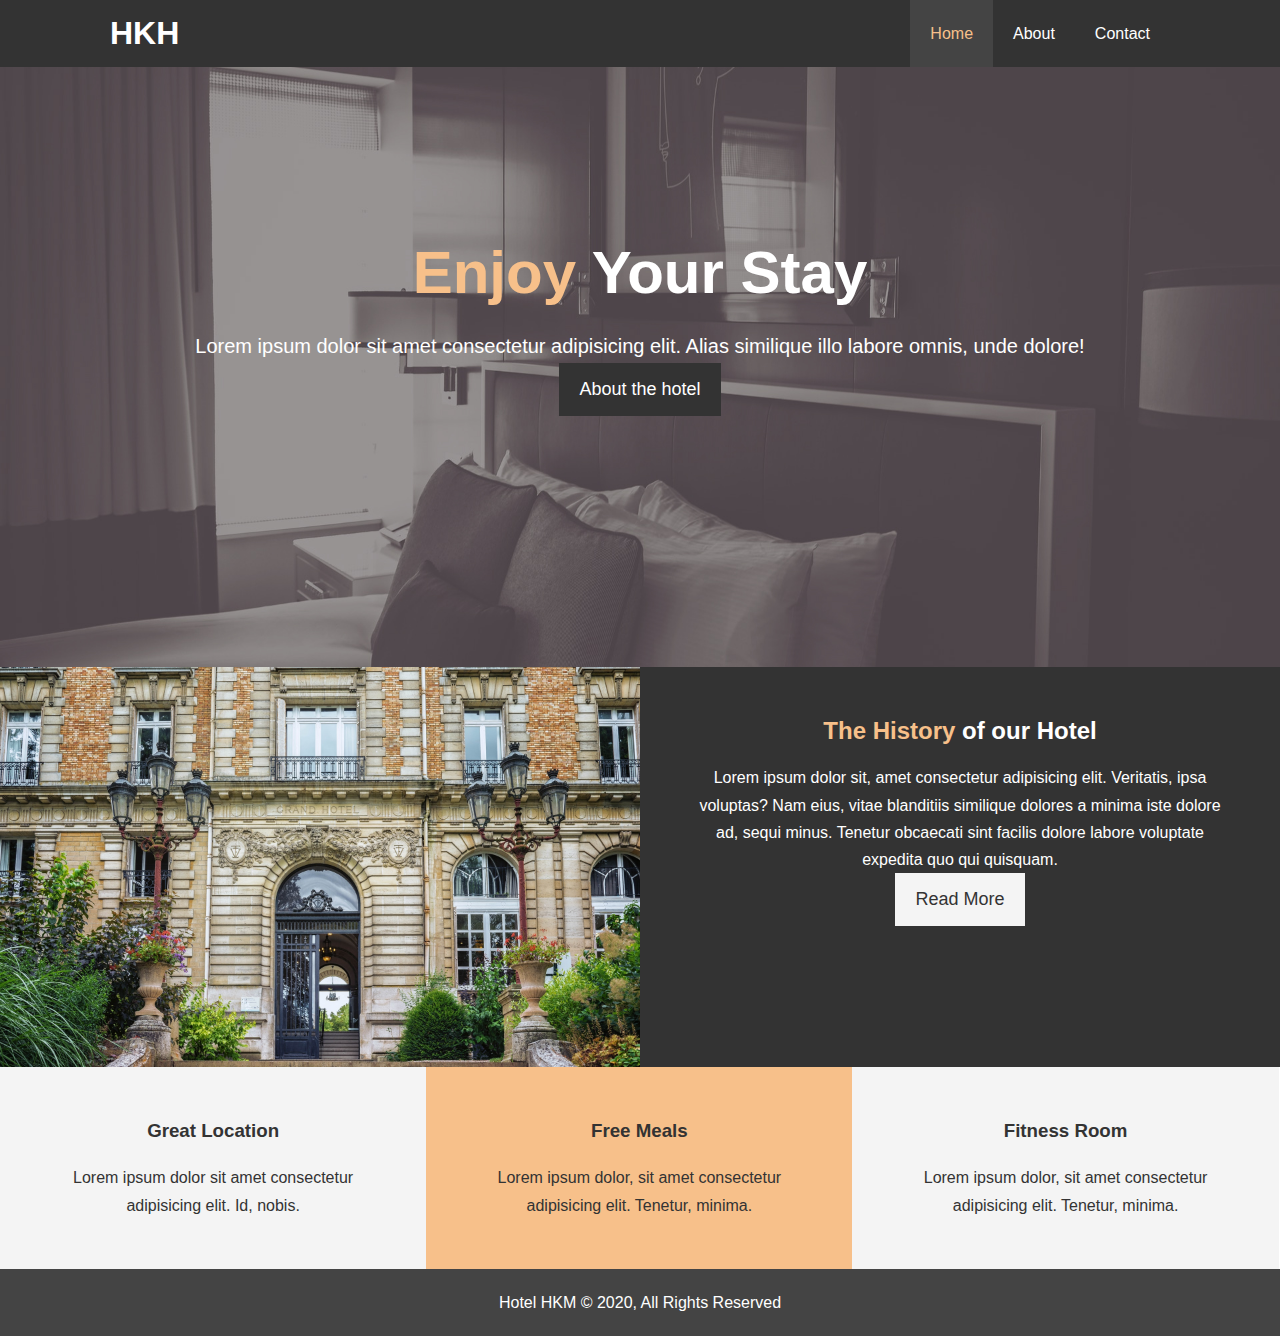
<file: index.html>
<!DOCTYPE html>
<html lang="en">

<head>
    <meta charset="UTF-8">
    <meta name="viewport" content="width=device-width, initial-scale=1.0">
    <meta name="description" content="Welcome to the best hotel">
    <meta name="keywords" content="hotel, charlotte, north carolina">
    <title>Hotel Kojiro</title>
    <link rel="stylesheet" type="text/css" href="css/style.css" />
    <link rel="stylesheet" href="https://use.fontawesome.com/releases/v5.6.1/css/all.css" integrity="sha384-gfdkjb5BdAXd+lj+gudLWI+BXq4IuLW5IT+brZEZsLFm++aCMlF1V92rMkPaX4PP" crossorigin="anonymous">
</head>

<body>
    <header>
        <nav id="navbar">
            <div class="container">
                <h1 class="logo"><a href="index.html">HKH</a></h1>
                <ul>
                    <li><a class="current" href="index.html">Home</a></li>
                    <li><a href="about.html">About</a></li>
                    <li><a href="contact.html">Contact</a></li>
                </ul>
            </div>
        </nav>
        <div class="showcase">
            <div class="container">
                <div class="showcase-content">
                    <h1><span class="text-primary">Enjoy</span> Your Stay</h1>
                    <p class="lead">Lorem ipsum dolor sit amet consectetur adipisicing elit. Alias similique illo labore omnis, unde dolore!</p>
                    <a class="btn" href="about.html">About the hotel</a>
                </div>
            </div>
        </div>
    </header>

    <section id="home-info" class="bg-dark">
        <div class="info-img"></div>
        <div class="info-content"><h2><span class="text-primary">The History</span> of our Hotel</h2>
            <p>Lorem ipsum dolor sit, amet consectetur adipisicing elit. Veritatis, ipsa voluptas? Nam eius,   
                vitae blanditiis similique dolores a minima iste dolore ad, sequi minus. Tenetur obcaecati sint facilis
                dolore labore voluptate expedita quo qui quisquam.</p>
            <a href="about.html" class="btn btn-light">Read More</a>
        </div>
    </section>

    <section id="features"> 
        <div class="box bg-light">
            <i class="fas fa-hotel fa-3x"></i>
            <h3>Great Location</h3>
            <p>Lorem ipsum dolor sit amet consectetur adipisicing elit. Id, nobis.</p>
        </div>
        <div class="box bg-primary">
            <i class="fas fa-utensils fa-3x"></i>
            <h3>Free Meals</h3>
            <p>Lorem ipsum dolor, sit amet consectetur adipisicing elit. Tenetur, minima.
            </p>
        </div>
        <div class="box bg-light">
            <i class="fas fa-dumbbell fa-3x"></i>
            <h3>Fitness Room</h3>
            <p>Lorem ipsum dolor, sit amet consectetur adipisicing elit. Tenetur, minima.
            </p>
        </div>
    </section>

    <div class="clr"></div>

    <footer id="main-footer">
        <p>Hotel HKM &copy; 2020, All Rights Reserved</p>
    </footer>

</body>

</html>
</file>
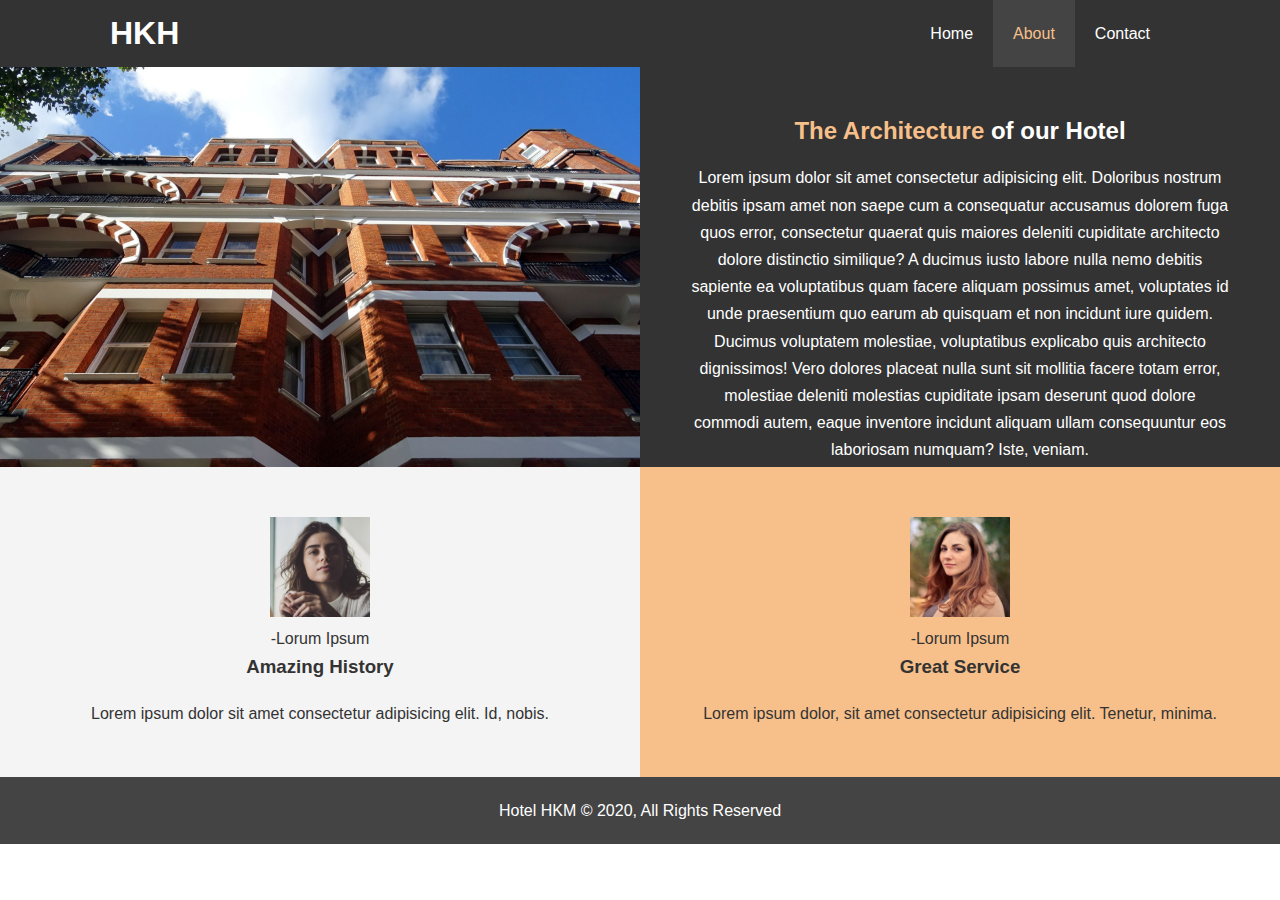
<file: about.html>
<!DOCTYPE html>
<html lang="en">

<head>
    <meta charset="UTF-8">
    <meta name="viewport" content="width=device-width, initial-scale=1.0">
    <meta name="description" content="Welcome to the best hotel">
    <meta name="keywords" content="hotel, charlotte, north carolina">
    <title>Hotel Kojiro</title>
    <link rel="stylesheet" type="text/css" href="css/style.css" />
    <link rel="stylesheet" href="https://use.fontawesome.com/releases/v5.6.1/css/all.css" integrity="sha384-gfdkjb5BdAXd+lj+gudLWI+BXq4IuLW5IT+brZEZsLFm++aCMlF1V92rMkPaX4PP" crossorigin="anonymous">
</head>

<body>
    <header>
        <nav id="navbar">
            <div class="container">
                <h1 class="logo"><a href="index.html">HKH</a></h1>
                <ul>
                    <li><a href="index.html">Home</a></li>
                    <li><a class="current" href="about.html">About</a></li>
                    <li><a href="contact.html">Contact</a></li>
                </ul>
            </div>
        </nav>
    </header>


    
    <section id="home-info" class="bg-dark">
        <div class="about-img"></div>
        <div class="info-content"><h2><span class="text-primary">The Architecture</span> of our Hotel</h2>
            <p>Lorem ipsum dolor sit amet consectetur adipisicing elit. Doloribus nostrum debitis ipsam amet non saepe cum a consequatur accusamus dolorem fuga quos error, consectetur quaerat quis maiores deleniti cupiditate architecto dolore distinctio similique? A ducimus iusto labore nulla nemo debitis sapiente ea voluptatibus quam facere aliquam possimus amet, voluptates id unde praesentium quo earum ab quisquam et non incidunt iure quidem. Ducimus voluptatem molestiae, voluptatibus explicabo quis architecto dignissimos! Vero dolores placeat nulla sunt sit mollitia facere totam error, molestiae deleniti molestias cupiditate ipsam deserunt quod dolore commodi autem, eaque inventore incidunt aliquam ullam consequuntur eos laboriosam numquam? Iste, veniam.</p>
        </div>
    </section>

    <section id="features"> 
        <div class="box-about bg-light">
            <img class="profile-photo" src="../img/person-2.jpg">
            <p>-Lorum Ipsum</p>
            <h3>Amazing History</h3>
            <p>Lorem ipsum dolor sit amet consectetur adipisicing elit. Id, nobis.</p>
        </div>
        <div class="box-about bg-primary">
            <img class="profile-photo" src="../img/person-1.jpg">
            <p>-Lorum Ipsum</p>
            <h3>Great Service</h3>
            <p>Lorem ipsum dolor, sit amet consectetur adipisicing elit. Tenetur, minima.
            </p>
        </div>
    </section>

    <div class="clr"></div>

    <footer id="main-footer">
        <p>Hotel HKM &copy; 2020, All Rights Reserved</p>
    </footer>

</body>

</html>
</file>
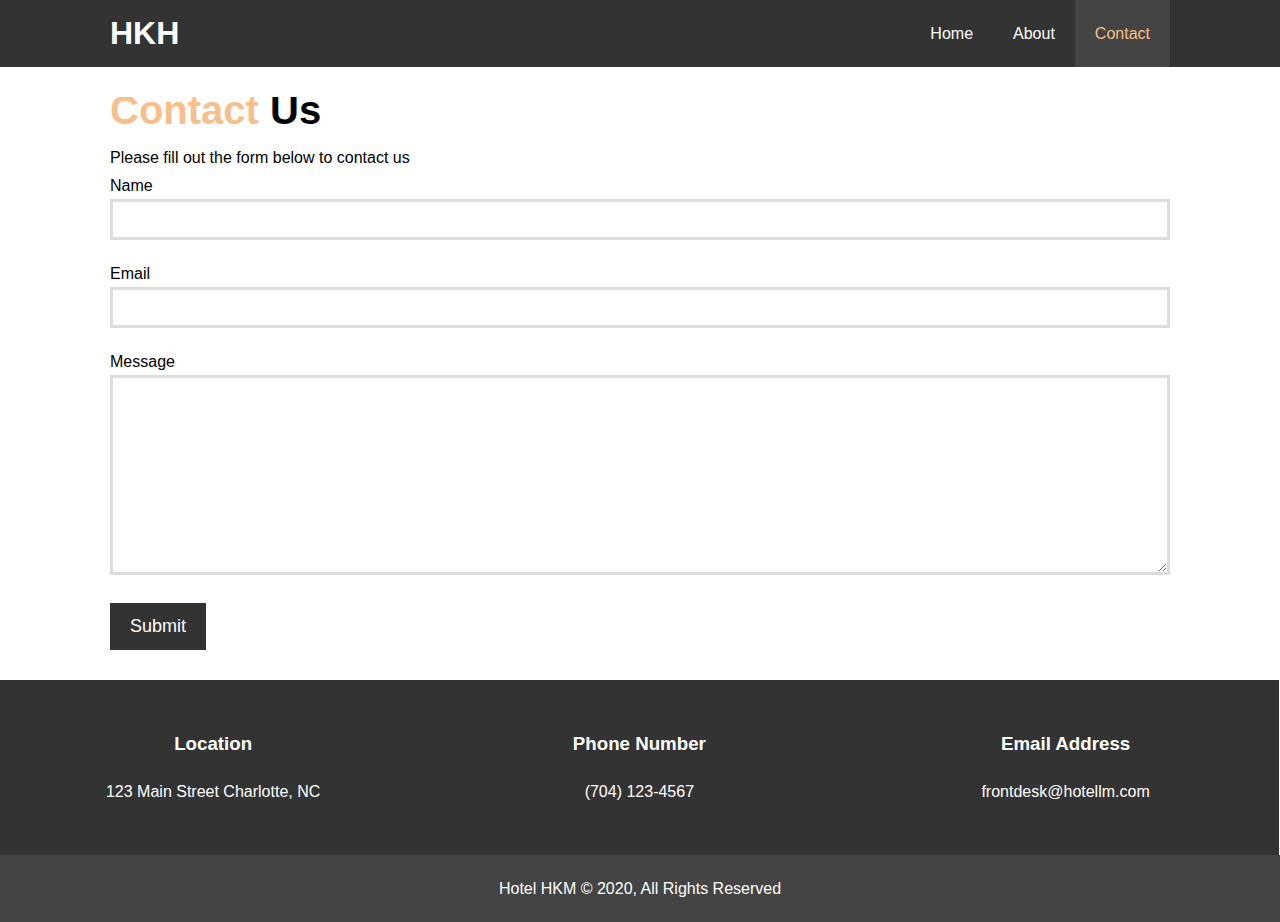
<file: contact.html>
<!DOCTYPE html>
<html lang="en">

<head>
    <meta charset="UTF-8">
    <meta name="viewport" content="width=device-width, initial-scale=1.0">
    <meta name="description" content="Welcome to the best hotel">
    <meta name="keywords" content="hotel, charlotte, north carolina">
    <title>Hotel Kojiro Contact</title>
    <link rel="stylesheet" type="text/css" href="css/style.css" />
    <link rel="stylesheet" href="https://use.fontawesome.com/releases/v5.6.1/css/all.css"
        integrity="sha384-gfdkjb5BdAXd+lj+gudLWI+BXq4IuLW5IT+brZEZsLFm++aCMlF1V92rMkPaX4PP" crossorigin="anonymous">
</head>

<body>
    <header>
        <nav id="navbar">
            <div class="container">
                <h1 class="logo"><a href="index.html">HKH</a></h1>
                <ul>
                    <li><a href="index.html">Home</a></li>
                    <li><a href="about.html">About</a></li>
                    <li><a class="current" href="contact.html">Contact</a></li>
                </ul>
            </div>
        </nav>

    </header>

    <section id="contact-form" class="py-3">
        <div class="container">
            <form action="/destination">
                <h1 class="l-heading"><span class="text-primary">Contact</span> Us</h1>
                <p>Please fill out the form below to contact us</p>
                <div class="form-group">
                    <label for="name">Name</label>
                    <input type="text" pattern="[a-zA-Z]*" id="name" type="text" name="name" required>
                </div>

                <div class="form-group">
                    <label for="email">Email</label>
                    <input type="email" id="email" type="text" name="email" required>
                </div>

                <div class="form-group">
                    <label for="message">Message</label>
                    <textarea id="message" name="messege" required></textarea>
                </div>

                <button types="submit" class="btn">Submit</button>
            </form>
        </div>

    </section id="contact-info" class="bg-dark">

        <div class="box bg-dark">
            <i class="fas fa-hotel fa-3x"></i>
            <h3>Location</h3>
            <p>123 Main Street Charlotte, NC</p>
        </div>
        <div class="box bg-dark">
            <i class="fas fa-phone fa-3x"></i>
            <h3>Phone Number</h3>
            <p>(704) 123-4567</p>
        </div>
        <div class="box bg-dark">
            <i class="fas fa-envelope fa-3x"></i>
            <h3>Email Address</h3>
            <p>frontdesk@hotellm.com</p>
        </div>



    </section>






    <div class="clr"></div>

    <footer id="main-footer">
        <p>Hotel HKM &copy; 2020, All Rights Reserved</p>
    </footer>

</body>

</html>
</file>
<file: css/style.css>
/* CSS Reset */
* {
    margin: 0;
    padding: 0;
    box-sizing: border-box;
}



/* Main Styling */

html, body {
    font-family: 'Segoe UI', Tahoma, Geneva, Verdana, sans-serif;
    line-height: 1.7em;
}

a {
    color: #333;
    text-decoration: none; 
}


h1, h2, h3 {
    padding-bottom: 20px;
}

/* Utility */
.container {
    margin: auto;
    max-width: 1100px;
    overflow: auto;
    padding: 0 20px;
}

.text-primary {
    color: #f7c08a;
}

.lead {
    font-size: 20px;
}

.btn {
    display: inline-block;
    font-size: 18px;
    color: #fff;
    background: #333;
    padding: 13px 20px;
    border: none;
    cursor: pointer;
}

.btn:hover {
    background: #f7c08a;
    color: #333;
}

.btn-light {
    background: #f4f4f4;
    color: #333;
}

.profile-photo {
    height: 100px;
}

.bg-light {
    background: #f4f4f4;
    color: #333;
}

.bg-dark {
    background: #333;
    color: #fff;
}

.bg-primary {
    background: #f7c08a;
    color: #333;
}

.clr {
    clear: both;
}

.l-heading {
    font-size: 40px;
}

/* Padding */
.py-1 {padding: 10px 0;}
.py-2 {padding: 20px 0;}
.py-3 {padding: 30px 0;}


/* Navbar */

#navbar {
    background: #333;
    color: #fff;
    overflow: auto;
}

#navbar a {
    color: #fff;
}

#navbar h1 {
    float: left;
    padding-top: 20px;
}

#navbar ul  {
    float: right;
    list-style: none;
}

#navbar ul li {
    float: left;
}

#navbar ul li a {
    display: block;
    padding: 20px;
    text-align: center;

}

#navbar ul li a:hover,
#navbar ul li a.current {
    background: #444;
    color: #f7c08a;
    transition: .5s;
}

/* Showcase */

.showcase {
    background: url('../img/showcase.jpg') no-repeat center center/cover;
    height: 600px;
}

.showcase-about {
    background: url('../img/photo-1.jpg') no-repeat center center/cover;
    height: 600px;
}

.showcase .showcase-content {
    color: #fff;
    text-align: center;
    padding-top: 170px;
}

.showcase .showcase-content p {
    font-size: 20px;
    line-height: 1.7em;
}

.showcase .showcase-content h1 {
    font-size: 60px;
    line-height: 1.2em; 
}

/* Home Info */
#home-info {
    height: 400px;
}

#home-info .info-img {
    float: left;
    width: 50%;
    background: url('../img/photo-1.jpg') no-repeat center center/cover;
    min-height: 100%;
}

#home-info .info-content {
    float: right;
    width: 50%;
    height: 100%;
    text-align: center;
    padding: 50px;
    overflow: hidden;
}

/* About Page */
.about-img {
    float: left;
    width: 50%;
    background: url('../img/photo-2.jpg') no-repeat center center/cover;
    min-height: 100%;
}

/* Contact */
#contact-form .form-group {
    margin-bottom: 20px;

}

#contact-form label {
    display: block;
    margin-bottom: bottom 5px;
}

#contact-form input,
#contact-form textarea {
    width: 100%;
    padding: 10px;
    border: 3px #ddd solid
}

#contact-form textarea {
    height: 200px;
}

#contact-form input:focus,
#contact-form textarea:focus {
    outline: none;
    border-color: #f7c08a;
}

/* Features */
.box-about {
    float: left;
    width: 50%;
    padding: 50px;
    text-align: center;
}


.box {
    float: left;
    width: 33.3%;
    padding: 50px;
    text-align: center;
}

/* Footer */
#main-footer {
    text-align: center;
    background: #444;
    color: #fff;
    padding: 20px;
}
</file>
